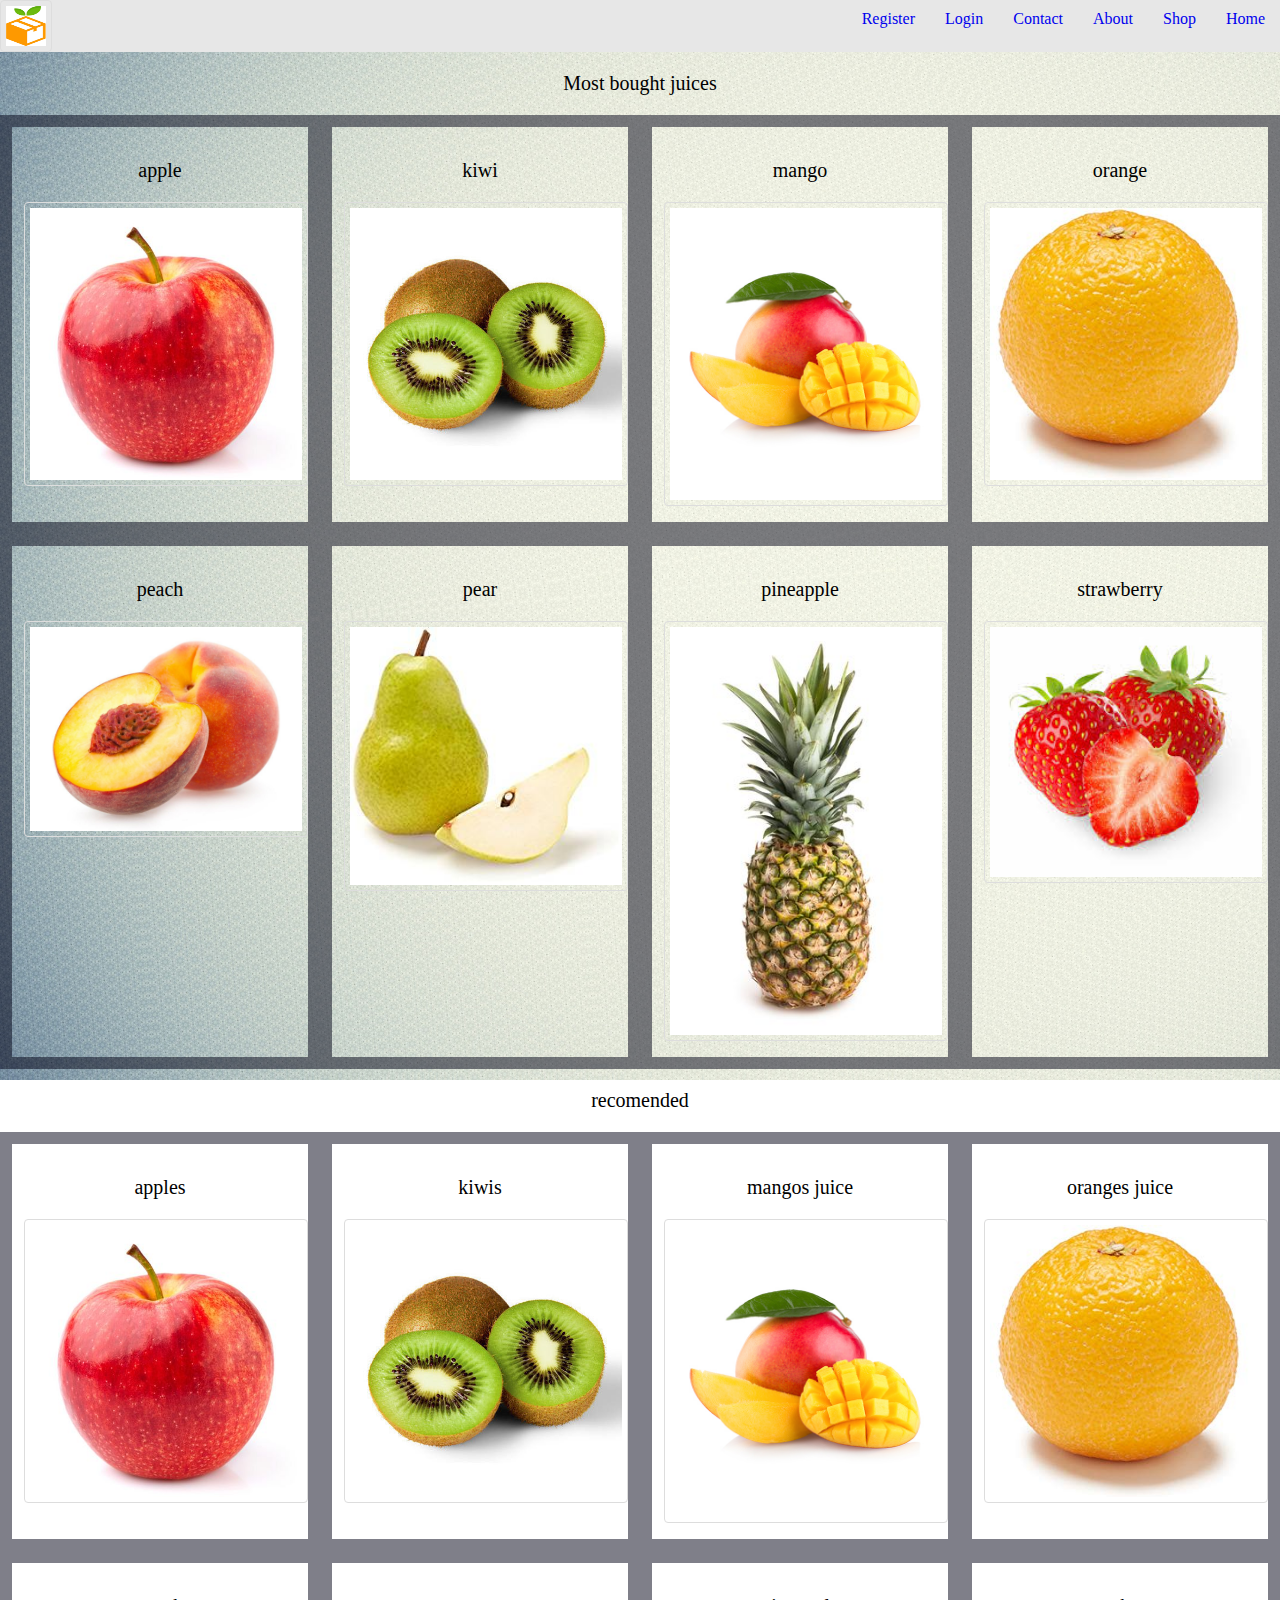
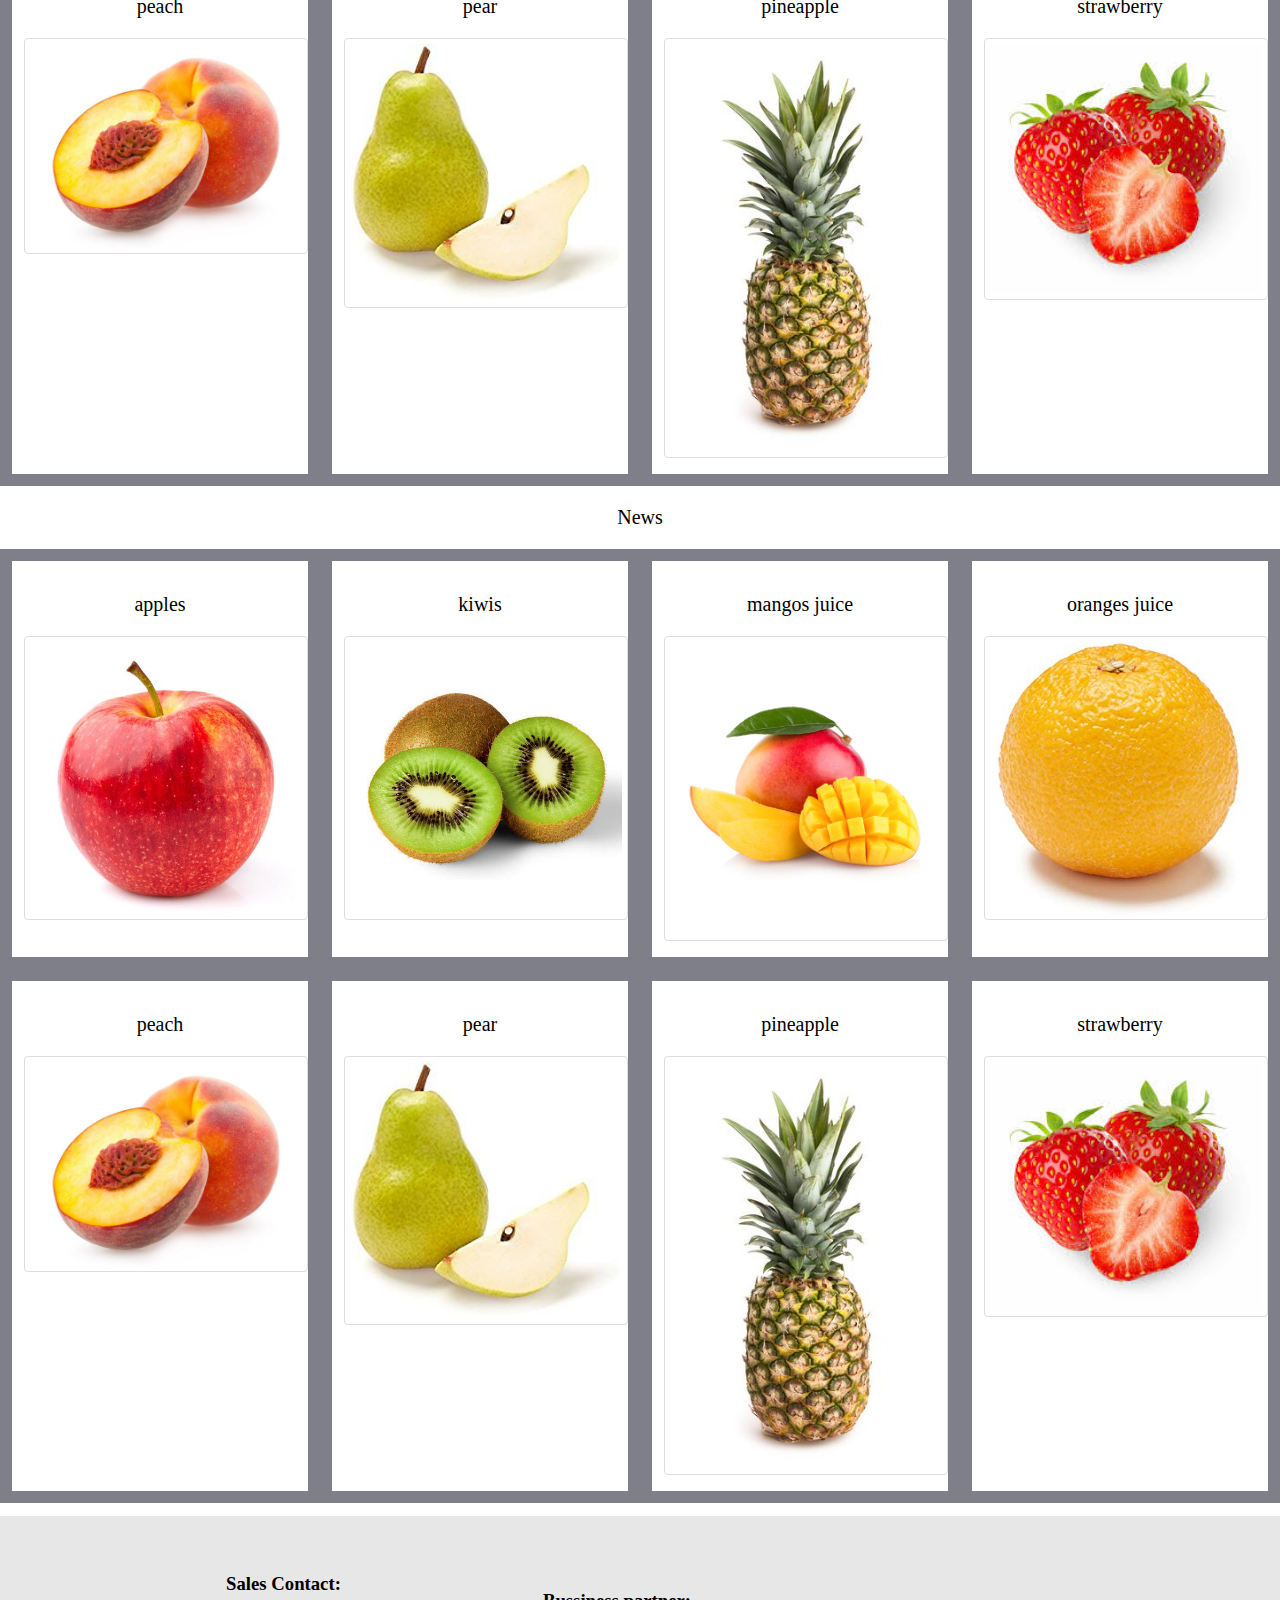
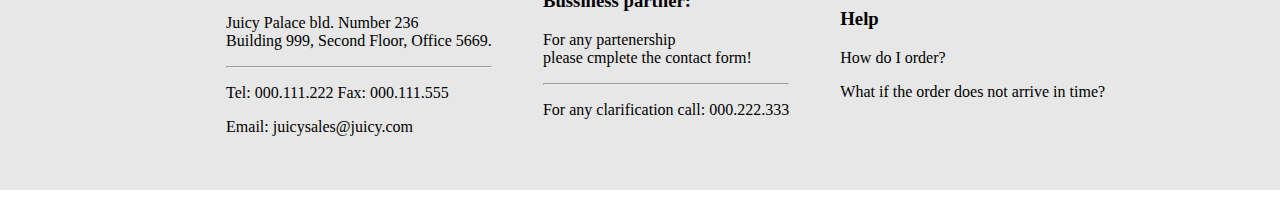
<file: index.html>
<!DOCTYPE html>
<html>
    <head>
        <link rel="stylesheet" href="menu.css">
	<title>Juicy|Home</title>
    </head>
    <body>
        <header class="navigation-bar">
            
                <img class="logo" src="logo.png">
                  
               <li><a href="index.html">Home</a></li>
                <li><a href="#">Shop</a></li>
                <li><a href="#">About</a></li>
                <li><a href="contact.html">Contact</a></li>
                <li><a href="login.html">Login</a></li>
                <li><a href="register.html">Register</a></li>
                
        </header>
<p class="title">Most bought juices</p>
 <div class="adv">

<div class="apple"><p class="title">apple</p><a href="product.html"><img src="fruit/apple.jpg"></a></div>
<div class="kiwi"><p class="title">kiwi</p><a href="kiwi.html"><img src="fruit/kiwi.jpg"></a></div>
<div class="mango"><p class="title">mango</p><a href="mango.html"><img src="fruit/mango.jpg"></a></div>
<div class="orange"><p class="title">orange</p><a href="orange.html"><img src="fruit/orange.jpg"></a></div>
</div>

<div class="adv">
<div class="peach"><p class="title">peach</p><a href="peach.html"><img src="fruit/peach.jpg"></a></div>
<div class="pear"><p class="title">pear</p><a href="pear.html"><img src="fruit/pear.jpg"></a></div>
<div class="pineapple"><p class="title">pineapple</p><a href="pineapple.html"><img src="fruit/pineapple.jpg"></a></div>
<div class="strawberry"><p class="title">strawberry</p><a href="strawberry.html"><img src="fruit/strawberry.jpg"></a></div>
</div>

<p class="title">recomended</p>
<div class="adv">
<div class="apple"><p class="title">apples</p><a href="apple.html"><img src="fruit/apple.jpg"></a></div>
<div class="kiwi"><p class="title">kiwis</p><a href="kiwi.html"><img src="fruit/kiwi.jpg"></a></div>
<div class="mango"><p class="title">mangos juice</p><a href="mango.html"><img src="fruit/mango.jpg"></a></div>
<div class="orange"><p class="title">oranges juice</p><a href="orange.html"><img src="fruit/orange.jpg"></a></div>
</div>

<div class="adv">
<div class="peach"><p class="title">peach</p><a href="peach.html"><img src="fruit/peach.jpg"></a></div>
<div class="pear"><p class="title">pear</p><a href="pear.html"><img src="fruit/pear.jpg"></a></div>
<div class="pineapple"><p class="title">pineapple</p><a href="pineapple.html"><img src="fruit/pineapple.jpg"></a></div>
<div class="strawberry"><p class="title">strawberry</p><a href="strawberry.html"><img src="fruit/strawberry.jpg"></a></div>
</div>

<p class="title">News</p>

<div class="adv">
<div class="apple"><p class="title">apples</p><a href="apple.html"><img src="fruit/apple.jpg"></a></div>
<div class="kiwi"><p class="title">kiwis</p><a href="kiwi.html"><img src="fruit/kiwi.jpg"></a></div>
<div class="mango"><p class="title">mangos juice</p><a href="mango.html"><img src="fruit/mango.jpg"></a></div>
<div class="orange"><p class="title">oranges juice</p><a href="orange.html"><img src="fruit/orange.jpg"></a></div>

</div>

<div class="adv">
<div class="peach"><p class="title">peach</p><a href="peach.html"><img src="fruit/peach.jpg"></a></div>
<div class="pear"><p class="title">pear</p><a href="pear.html"><img src="fruit/pear.jpg"></a></div>
<div class="pineapple"><p class="title">pineapple</p><a href="pineapple.html"><img src="fruit/pineapple.jpg"></a></div>
<div class="strawberry"><p class="title">strawberry</p><a href="strawberry.html"><img src="fruit/strawberry.jpg"></a></div>
</div>



        <footer class="clear">
            <section class="footer_section">
                <article class="footer_article">
                    <h3>Sales Contact:</h3>
                    <p>Juicy Palace bld. Number 236<br>
                        Building 999, Second Floor, Office 5669.
                    </p>
                    <hr />
                    <p>Tel: 000.111.222 Fax: 000.111.555</p>
                    <p>Email: <a href="mailto:juicysales@juicy.com?Subject=">juicysales@juicy.com</a></p>
                </article>
                <article class="footer_article">
                    <h3>Bussiness partner:</h3>
                    <p>For any partenership<br>
                        please cmplete the <a id="a_footer" href="#">contact form</a>!
                    </p>
                    <hr />
                    <p> For any clarification call: 000.222.333</p>
                </article>
                <article class="footer_article">
                    <h3>Help</h3>
                    <p><a id="a_footer" href="#">How do I order</a>?</p>
                    <p><a id="a_footer" href="#">What if the order does not arrive in time</a>?</p>
    
                </article>
            </section>
                
        </footer>
    </body>
</html>
</file>
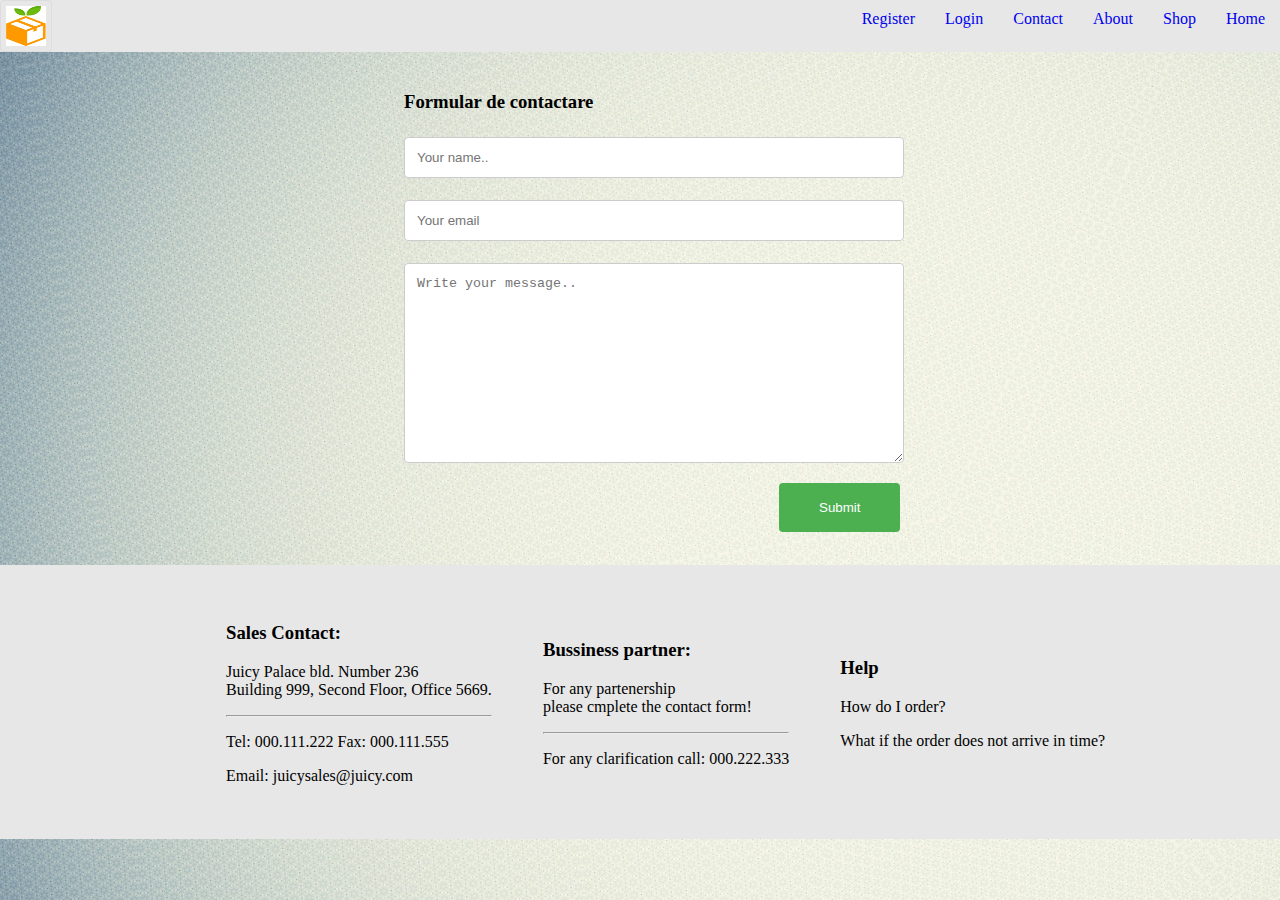
<file: contact.html>
<!DOCTYPE html>
<html>
<head>
    <title>Juicy|Contact</title>
    <link rel="stylesheet" href="menu.css">
</head>
<body>
        <header class="navigation-bar">
            
                <img class="logo" src="logo.png">
                  
               <li><a href="index.html">Home</a></li>
                <li><a href="#">Shop</a></li>
                <li><a href="#">About</a></li>
                <li><a href="contact.html">Contact</a></li>
                <li><a href="login.html">Login</a></li>
                <li><a href="register.html">Register</a></li>
                
        </header>



<div class="container">
  
      <h3>Formular de contactare</h3>
      <form>
       
        <input type="text" id="fname" name="firstname" placeholder="Your name.."><br>
        <input type="text" id="lname" name="lastname" placeholder="Your email"><br>
        <textarea id="subject" name="subject" placeholder="Write your message.." style="height:200px"></textarea><br>

        <input type="submit" value="Submit">
      </form>
   
</div>
    
<footer class="clear">
            <section class="footer_section">
                <article class="footer_article">
                    <h3>Sales Contact:</h3>
                    <p>Juicy Palace bld. Number 236<br>
                        Building 999, Second Floor, Office 5669.
                    </p>
                    <hr />
                    <p>Tel: 000.111.222 Fax: 000.111.555</p>
                    <p>Email: <a href="mailto:juicysales@juicy.com?Subject=">juicysales@juicy.com</a></p>
                </article>
                <article class="footer_article">
                    <h3>Bussiness partner:</h3>
                    <p>For any partenership<br>
                        please cmplete the <a id="a_footer" href="#">contact form</a>!
                    </p>
                    <hr />
                    <p> For any clarification call: 000.222.333</p>
                </article>
                <article class="footer_article">
                    <h3>Help</h3>
                    <p><a id="a_footer" href="#">How do I order</a>?</p>
                    <p><a id="a_footer" href="#">What if the order does not arrive in time</a>?</p>
    
                </article>
            </section>
                
        </footer>

</body>
</html>
</file>
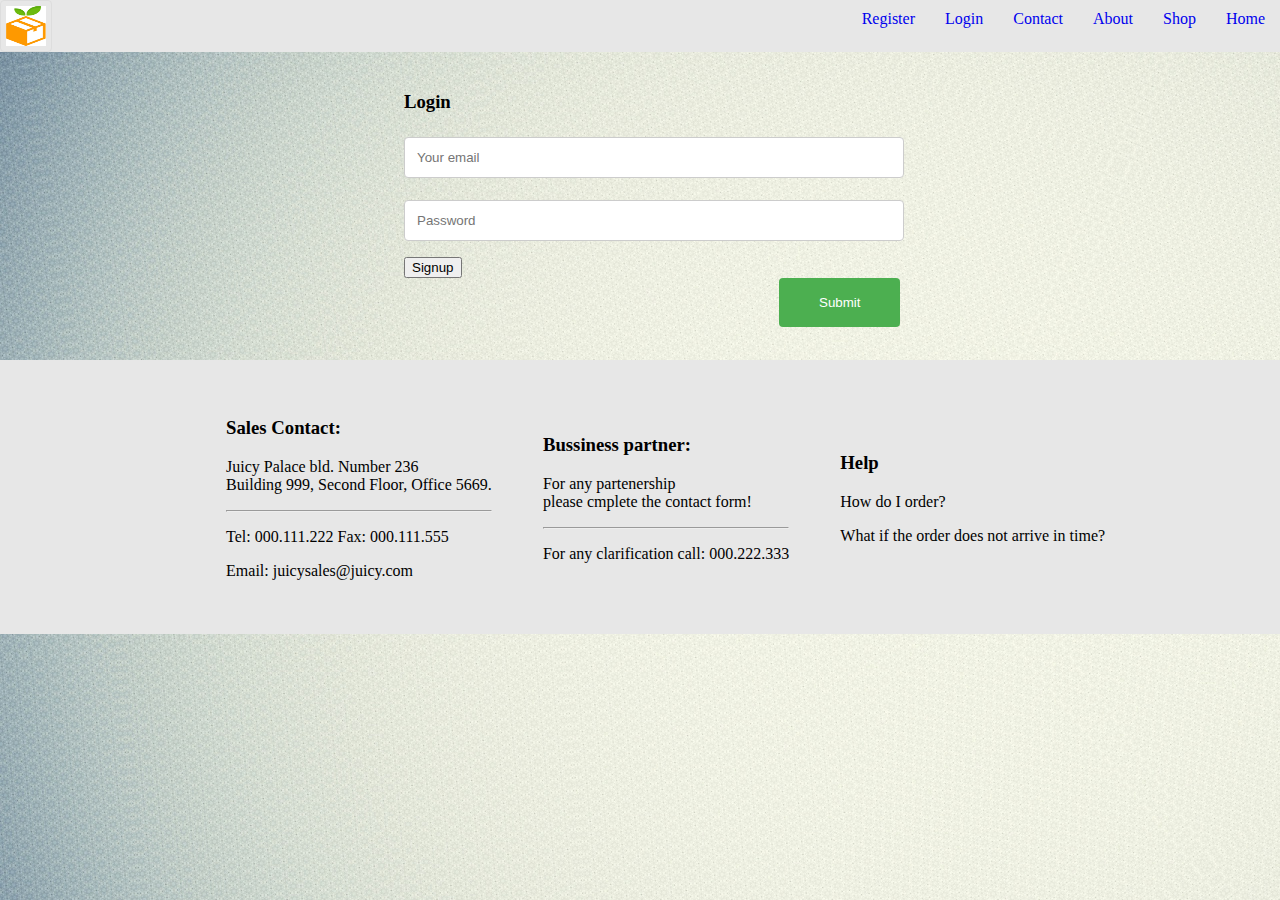
<file: login.html>
<!DOCTYPE html>
<html>
<head>
    <title>Juicy|Login</title>
    <link rel="stylesheet" href="menu.css">
</head>
<body>
        <header class="navigation-bar">
            
                <img class="logo" src="logo.png">
                  
                <li><a href="index.html">Home</a></li>
                <li><a href="#">Shop</a></li>
                <li><a href="#">About</a></li>
                <li><a href="contact.html">Contact</a></li>
                <li><a href="login.html">Login</a></li>
                <li><a href="register.html">Register</a></li>
                
        </header>



<div class="container">
  
      <h3>Login</h3>
      <form>
       
        <input type="text" id="fname" name="firstname" placeholder="Your email"><br>
        <input type="password" id="lname" name="lastname" placeholder="Password"><br>

        <input type="button" value="Signup" href="signup.html">
        <input type="submit" value="Submit">
      </form>
   
</div>
    
<footer class="clear">
            <section class="footer_section">
                <article class="footer_article">
                    <h3>Sales Contact:</h3>
                    <p>Juicy Palace bld. Number 236<br>
                        Building 999, Second Floor, Office 5669.
                    </p>
                    <hr />
                    <p>Tel: 000.111.222 Fax: 000.111.555</p>
                    <p>Email: <a href="mailto:juicysales@juicy.com?Subject=">juicysales@juicy.com</a></p>
                </article>
                <article class="footer_article">
                    <h3>Bussiness partner:</h3>
                    <p>For any partenership<br>
                        please cmplete the <a id="a_footer" href="#">contact form</a>!
                    </p>
                    <hr />
                    <p> For any clarification call: 000.222.333</p>
                </article>
                <article class="footer_article">
                    <h3>Help</h3>
                    <p><a id="a_footer" href="#">How do I order</a>?</p>
                    <p><a id="a_footer" href="#">What if the order does not arrive in time</a>?</p>
    
                </article>
            </section>
                
        </footer>

</body>
</html>
</file>
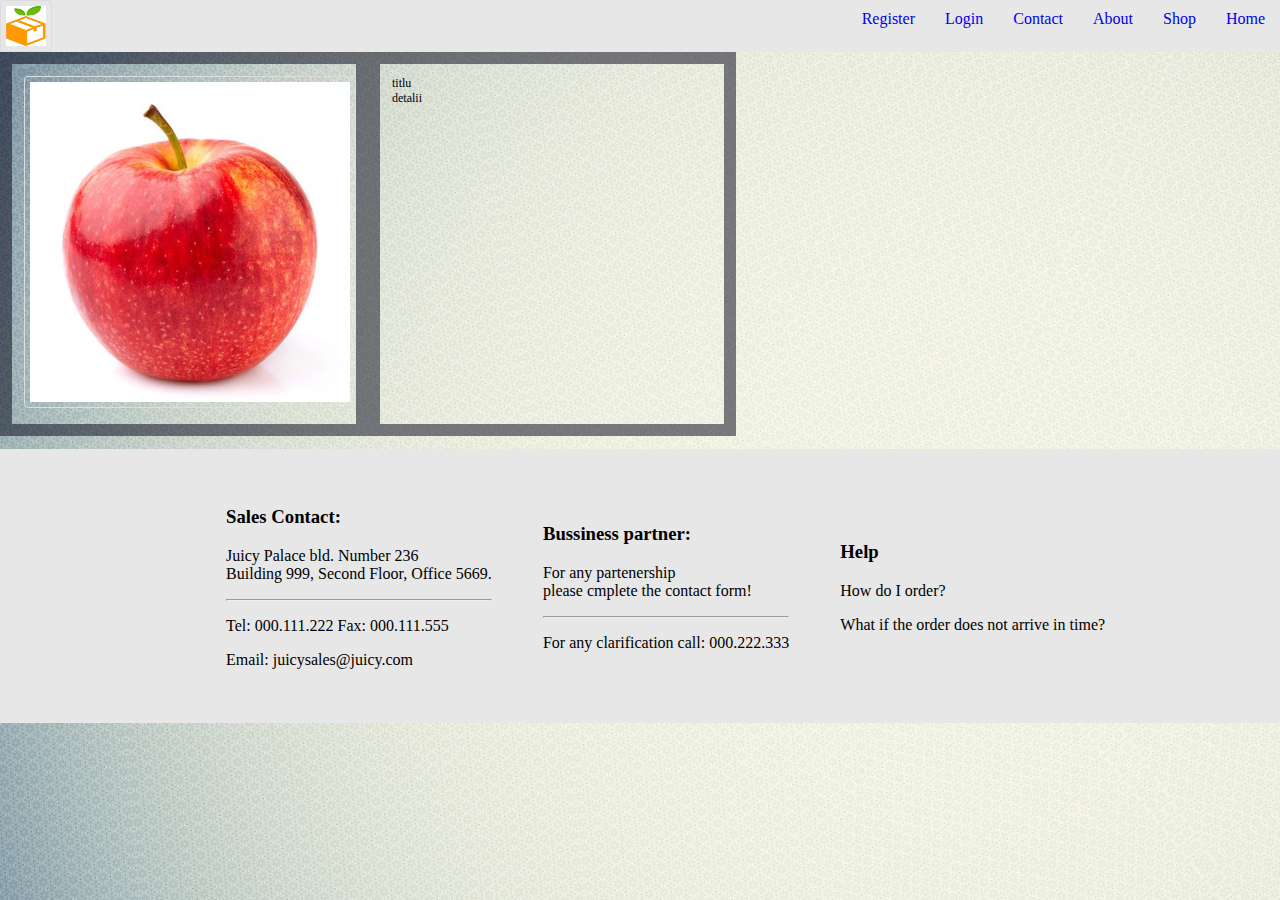
<file: product.html>
<!DOCTYPE html>
<html>
    <head>
        <link rel="stylesheet" href="menu.css">
	<title>Juicy|Home</title>
    </head>
    <body>
        <header class="navigation-bar">
            
                <img class="logo" src="logo.png">
                  
               <li><a href="index.html">Home</a></li>
                <li><a href="#">Shop</a></li>
                <li><a href="#">About</a></li>
                <li><a href="contact.html">Contact</a></li>
                <li><a href="login.html">Login</a></li>
                <li><a href="register.html">Register</a></li>
                
        </header>

        <div class="adv">
            <div class="img"><img src="fruit/apple.jpg"></div>
            <div class="details"><div>titlu</div>detalii</div>
        </div>


        <footer class="clear">
            <section class="footer_section">
                <article class="footer_article">
                    <h3>Sales Contact:</h3>
                    <p>Juicy Palace bld. Number 236<br>
                        Building 999, Second Floor, Office 5669.
                    </p>
                    <hr />
                    <p>Tel: 000.111.222 Fax: 000.111.555</p>
                    <p>Email: <a href="mailto:juicysales@juicy.com?Subject=">juicysales@juicy.com</a></p>
                </article>
                <article class="footer_article">
                    <h3>Bussiness partner:</h3>
                    <p>For any partenership<br>
                        please cmplete the <a id="a_footer" href="#">contact form</a>!
                    </p>
                    <hr />
                    <p> For any clarification call: 000.222.333</p>
                </article>
                <article class="footer_article">
                    <h3>Help</h3>
                    <p><a id="a_footer" href="#">How do I order</a>?</p>
                    <p><a id="a_footer" href="#">What if the order does not arrive in time</a>?</p>
    
                </article>
            </section>
                
        </footer>
    </body>
</html>
</file>
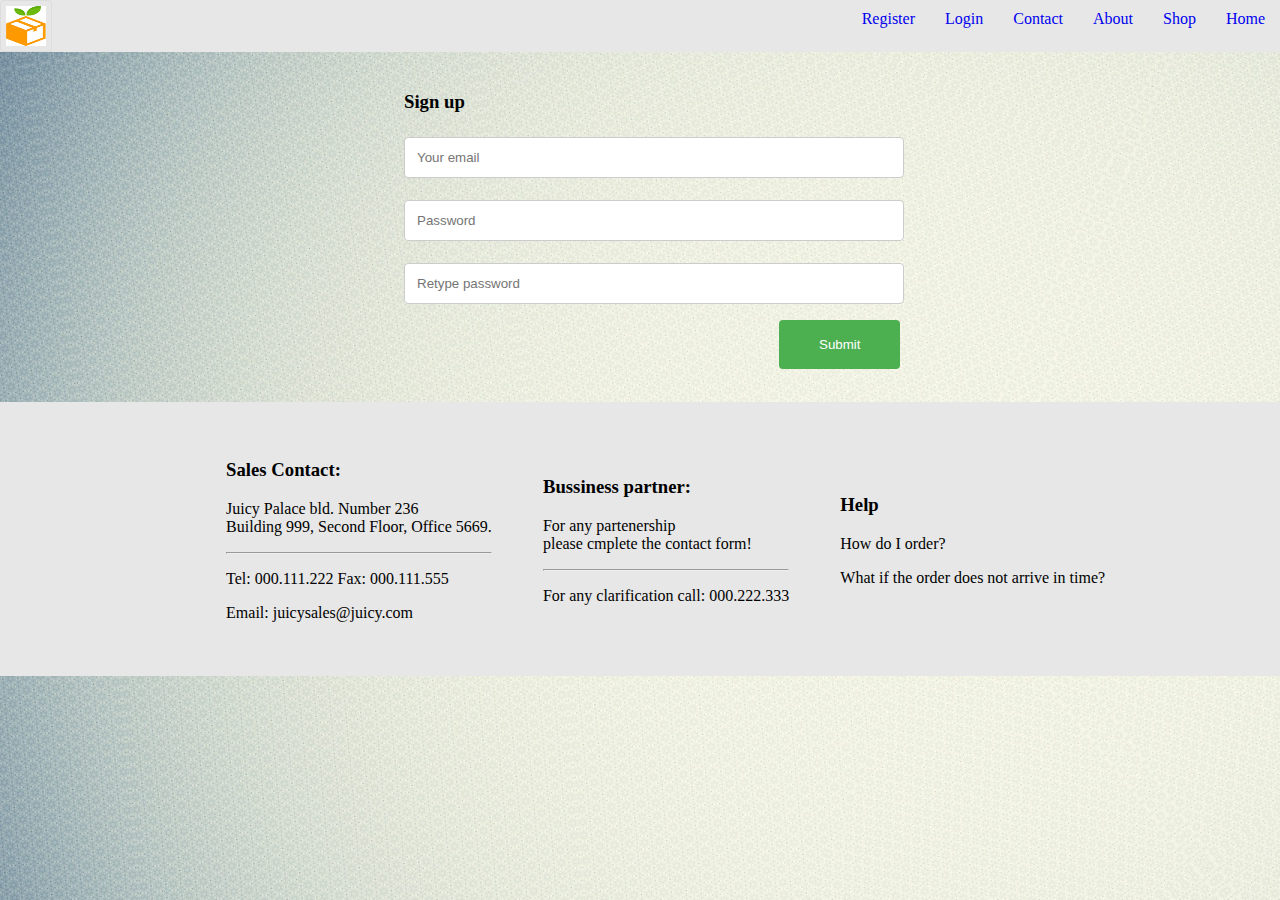
<file: register.html>
<!DOCTYPE html>
<html>
<head>
    <title>Juicy|Register</title>
    <link rel="stylesheet" href="menu.css">
</head>
<body>
        <header class="navigation-bar">
            
                <img class="logo" src="logo.png" alt="logo">
                  
               <li><a href="index.html">Home</a></li>
                <li><a href="#">Shop</a></li>
                <li><a href="#">About</a></li>
                <li><a href="contact.html">Contact</a></li>
                <li><a href="login.html">Login</a></li>
                <li><a href="register.html">Register</a></li>
                
        </header>



<div class="container">
  
      <h3>Sign up</h3>
      <form>
       
        <input type="text" id="fname" name="firstname" placeholder="Your email"><br>
        <input type="password" id="lname" name="lastname" placeholder="Password"><br>
          <input type="password" id="lname" name="lastname" placeholder="Retype password"><br>

        <input type="submit" value="Submit">
      </form>
   
</div>
    
<footer class="clear">
            <section class="footer_section">
                <article class="footer_article">
                    <h3>Sales Contact:</h3>
                    <p>Juicy Palace bld. Number 236<br>
                        Building 999, Second Floor, Office 5669.
                    </p>
                    <hr />
                    <p>Tel: 000.111.222 Fax: 000.111.555</p>
                    <p>Email: <a href="mailto:juicysales@juicy.com?Subject=">juicysales@juicy.com</a></p>
                </article>
                <article class="footer_article">
                    <h3>Bussiness partner:</h3>
                    <p>For any partenership<br>
                        please cmplete the <a id="a_footer" href="#">contact form</a>!
                    </p>
                    <hr />
                    <p> For any clarification call: 000.222.333</p>
                </article>
                <article class="footer_article">
                    <h3>Help</h3>
                    <p><a id="a_footer" href="#">How do I order</a>?</p>
                    <p><a id="a_footer" href="#">What if the order does not arrive in time</a>?</p>
    
                </article>
            </section>
                
        </footer>

</body>
</html>
</file>
<file: menu.css>
body{
    margin:0;
    background-image: url(background.jpg);
    background-repeat: no-repeat;
    background-attachment: fixed;
    height : 100%;
    min-height : 100%;
    width: 100%;
}

header{
    position: sticky;
    top: 0px;
    left: 0px;
}
.main{
    background-color: rgb(231, 231, 231);
    padding: 0.5%;
    display: block;
    position: sticky;
    width: 100%;
}
.main, .menu a{
    display: block;
    top: 0px;
    left: 0px;
    margin: 0px;
    text-align: left;
    /* word-wrap: break-word; */
}
/* .menu a:hover{
    background-color: white;
    cursor: pointer;
} */

div{
    display: block;
}
.menu{
    display: block;
    margin-top: 0px;
    margin-right: auto;
    margin-bottom: 0px;
    margin-left: auto;
}
.clear{
    clear: both;
    
    bottom:0px;
}
#top_menu{
    padding-top: 15px;
    padding-right: 0px;
    padding-bottom: 15px;
    padding-left: 0px;
    font-size: .8rem;
    text-transform: uppercase;
}

.logo_left{
    
    display: inline-block;
    float: left;
}
#logo{
    position:relative;
    display: inline-block;
    margin: 0px;
    padding: 0px;
    width: 10%;
    height: 10%;
    border: 1px solid black;
}

.right{
    float: right;
    margin-top: 10px;
    height:100%;
}
.nospace{
    margin: 0;
    padding: 0;
    list-style: none;
}



li{
    float:right;
    display: inline-block;
    text-align: center;
    padding-left:15px;
    padding-right:15px;
    padding-top:10px;
    padding-bottom:10px;
    height:100%;
}

li:hover{
    background-color:aqua;
    cursor:pointer;
}

a{
    outline: none;
    text-decoration: none;
}


/* ##################################################### */

footer{
    width: 100%;
    background-color: rgb(231, 231, 231);
    bottom : 0px;
    clear : both;
}
.footer_section{
    width: 100%;
    display: flex;
    margin: 1%;
    padding: 1%;
    justify-content: center; 
    align-items: center;
}
.footer_article{
    margin: 1%;
    padding: 1%;
}

.footer_article a{
    color: black;
    /* text-decoration: underline; */
    /* all: initial; */
}

#a_footer:hover{
    text-decoration: underline;
    cursor: pointer;

}


/* **************************************************************** */

input[type=text], input[type=password], select, textarea {
  width: 500px; /* Full width */
  padding: 12px; /* Some padding */  
  border: 1px solid #ccc; /* Gray border */
  border-radius: 4px; /* Rounded borders */
  box-sizing: border-box; /* Make sure that padding and width stays in place */
  margin-top: 6px; /* Add a top margin */
  margin-bottom: 16px; /* Bottom margin */
  resize: vertical /* Allow the user to vertically resize the textarea (not horizontally) */
}


input[type=submit] {
  background-color: #4CAF50;
  color: white;
  padding: 17px 40px;
  border: none;
  border-radius: 4px;
  cursor: pointer;
  margin-left: 75%;
}

input[type=submit]:hover {
  background-color: #45a049;
}

.container {
  padding: 20px;
  width:500px;
  margin-left: 30%;
}

.navigation-bar {
    background-color: rgb(231, 231, 231);
    width: 100%;  /* i'm assuming full width */
    height: 100%; /* change it to desired width */
    /* change to desired color */
}
.logo {
    display: inline-block;
    vertical-align: top;
    width: 40px;
    height: 40px;
    margin-right: 20px;
    margin-top: 0px;    /* if you want it vertically middle of the navbar. */
}
.navigation-bar > a {
    display: inline-block;
    vertical-align: top;
    margin-right: 20px;
    height: 40px;        /* if you want it to take the full height of the bar */
    line-height: 80px;    /* if you want it vertically middle of the navbar */
}

.adv > div{
  padding: 12px;
  font-size: 12px;
  border: 12px solid rgba(0,0,20,0.5);
  width: 25%;
  align : center;
}
.adv {
display: flex;
align : center;
}
img {
  border: 1px solid #ddd;
  border-radius: 4px;
  padding: 5px;
  width: 100%;
}
.title{
text-align: center;
font-size: 20px;
}
</file>
